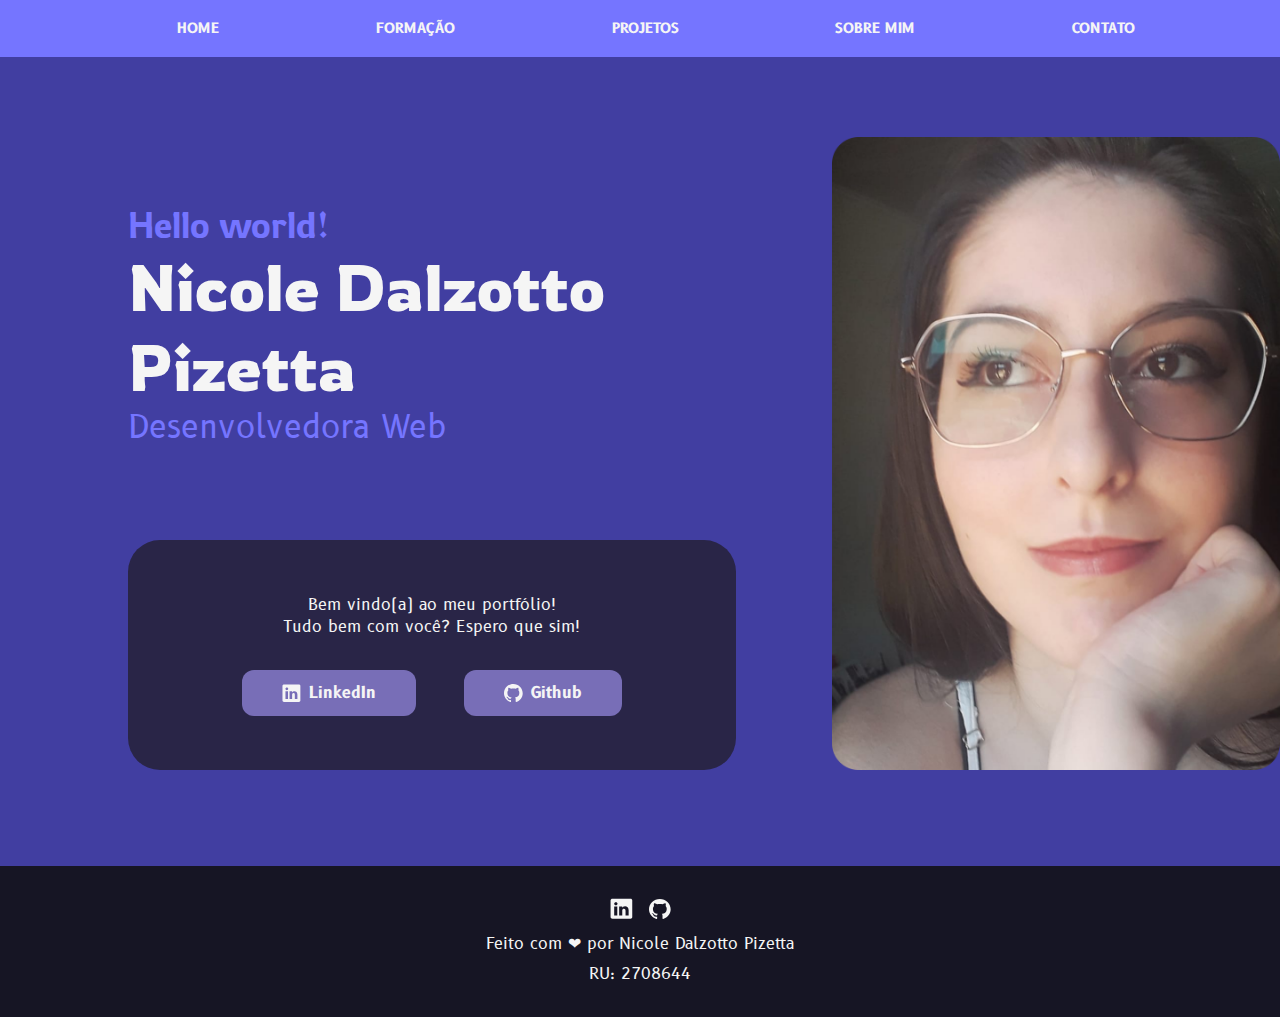
<file: index.html>
<!DOCTYPE html>
<html lang="pt-BR">
  <head>
    <meta charset="UTF-8" />
    <meta http-equiv="X-UA-Compatible" content="IE=edge" />
    <meta name="viewport" content="width=device-width, initial-scale=1.0" />
    <meta
      name="Portfolio de Nicole Dalzoto Pizetta"
      content="A personal website of a Web Developer, named Nicole. 
      Author: Nicole Dalzoto Pizetta,
      Category: Personal website"
    />
    <link rel="stylesheet" href="./assets/estilo.css" />
    <title>Nicole G.K. Dalzotto Pizetta - Portfolio</title>

    <link rel="preconnect" href="https://fonts.googleapis.com" />
    <link rel="preconnect" href="https://fonts.gstatic.com" crossorigin />
    <link
      href="https://fonts.googleapis.com/css2?family=B612:wght@400;700&family=Rowdies:wght@300;400&display=swap"
      rel="stylesheet"
    />
  </head>
  <body>
    <!-- Cabeçalho com barra de navegação -->
    <header>
      <nav>
        <ul>
          <li><a href="./index.html">Home</a></li>
          <li><a href="./formacao.html">Formação</a></li>
          <li><a href="./projetos.html">Projetos</a></li>
          <li><a href="./sobremim.html">Sobre mim</a></li>
          <li><a href="./contato.html">Contato</a></li>
        </ul>
      </nav>
    </header>

    <!-- Página Principal de apresentação -->
    <main id="main">
      <section id="hero">
        <div id="texts">
          <p id="hello">Hello world!</p>
          <h1>Nicole Dalzotto Pizetta</h1>
          <h2>Desenvolvedora Web</h2>
        </div>

        <img
          id="photo1"
          src="./assets/images/Foto1.png"
          alt="Foto de Nicole usando um óculos, com o rosto apoiado na mão, sorrindo e o olhar virado para o lado esquerdo."
        />

        <div id="apresentation">
          <p>
            Bem vindo(a) ao meu portfólio!
            <br />
            Tudo bem com você? Espero que sim!
          </p>
          <div id="apresentation-buttons">
            <a
              class="buttonBase"
              target="_blank"
              href="https://www.linkedin.com/in/nicoledpizetta/"
            >
              <img
                class="imgButton"
                src="./assets/images/logo-linkedin.svg"
                alt="Logo do LinkedIn"
              />
              LinkedIn
            </a>

            <a
              class="buttonBase"
              target="_blank"
              href="https://github.com/NicoleDPizetta"
            >
              <img
                class="imgButton"
                src="./assets/images/logo-github.svg"
                alt="Logo do Github"
              />
              Github
            </a>
          </div>
        </div>
      </section>
    </main>

    <!-- Rodapé -->
    <footer>
      <div id="socialLogos">
        <a
          class="logo"
          href="https://www.linkedin.com/in/nicoledpizetta/"
          target="_blank"
        >
          <img src="./assets/images/logo-linkedin.svg" alt="Logo do LinkedIn" />
        </a>

        <a
          class="logo"
          href="https://github.com/NicoleDPizetta"
          target="_blank"
        >
          <img src="./assets/images/logo-github.svg" alt="Logo do Github" />
        </a>
      </div>

      <div id="footerText">
        <p>Feito com ❤ por Nicole Dalzotto Pizetta</p>
        <p>RU: 2708644</p>
      </div>
    </footer>
  </body>
</html>
</file>
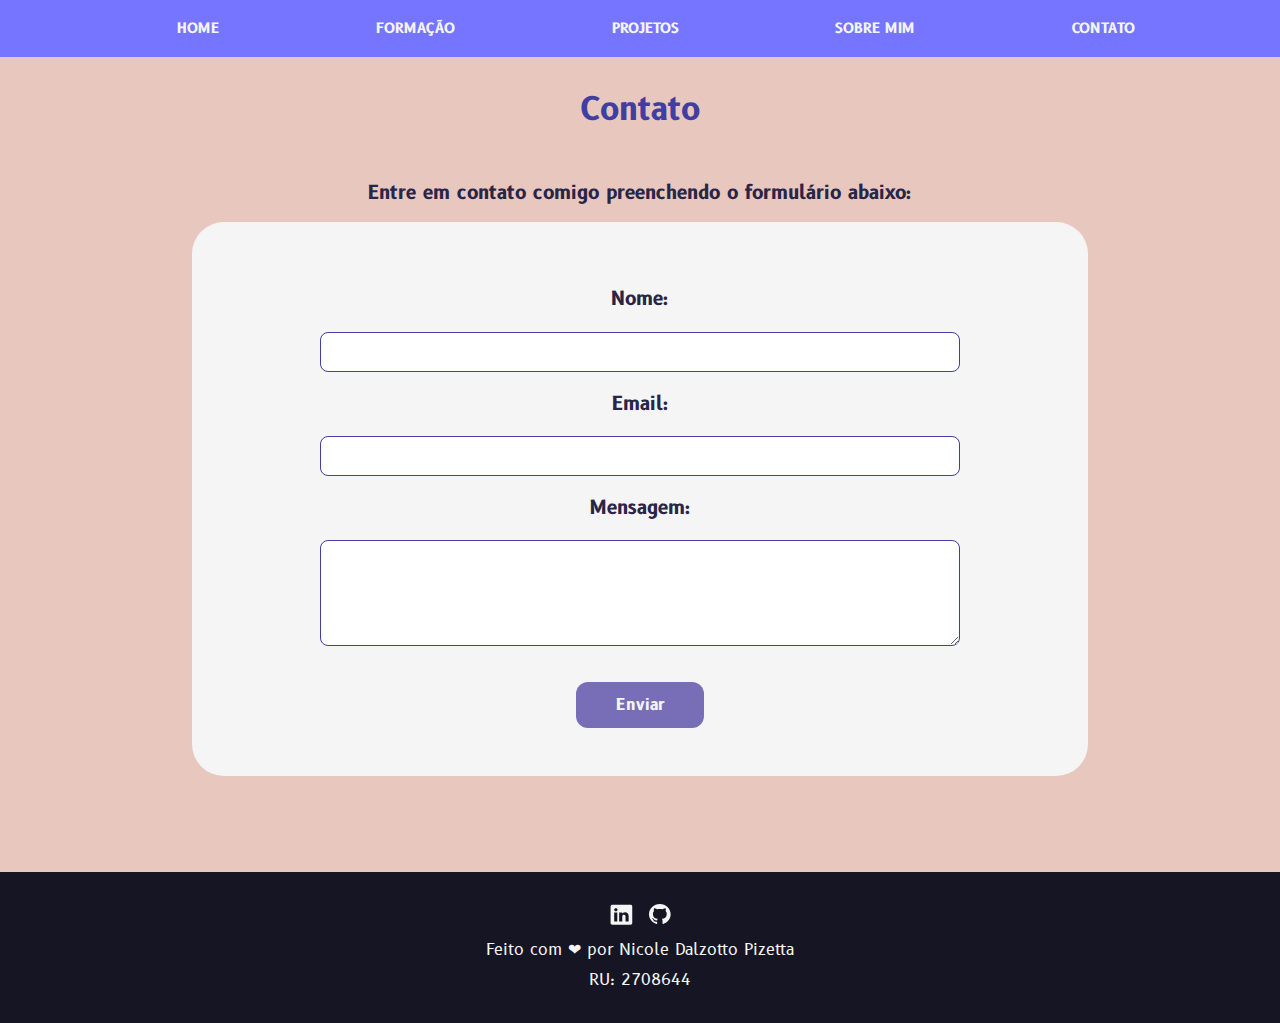
<file: contato.html>
<!DOCTYPE html>
<html lang="pt-BR">
  <head>
    <meta charset="UTF-8" />
    <meta http-equiv="X-UA-Compatible" content="IE=edge" />
    <meta name="viewport" content="width=device-width, initial-scale=1.0" />
    <meta
      name="Portfolio de Nicole Dalzoto Pizetta"
      content="A personal website of a Web Developer, named Nicole. 
      Author: Nicole Dalzoto Pizetta,
      Category: Personal website"
    />
    <link rel="stylesheet" href="./assets/estilo.css" />
    <title>Nicole G.K. Dalzotto Pizetta - Portfolio</title>

    <link rel="preconnect" href="https://fonts.googleapis.com" />
    <link rel="preconnect" href="https://fonts.gstatic.com" crossorigin />
    <link
      href="https://fonts.googleapis.com/css2?family=B612:wght@400;700&family=Rowdies:wght@300;400&display=swap"
      rel="stylesheet"
    />
  </head>
  <body>
    <!-- Cabeçalho com barra de navegação -->
    <header>
      <nav>
        <ul>
          <li><a href="./index.html">Home</a></li>
          <li><a href="./formacao.html">Formação</a></li>
          <li><a href="./projetos.html">Projetos</a></li>
          <li><a href="./sobremim.html">Sobre mim</a></li>
          <li><a href="./contato.html">Contato</a></li>
        </ul>
      </nav>
    </header>

    <!-- Página de Contato -->
    <main>
      <section id="contato">
        <h3>Contato</h3>
        <p>Entre em contato comigo preenchendo o formulário abaixo:</p>
        <div id="contatoContainer">
          <form>
            <label for="nome">Nome:</label>
            <input type="text" id="nome" name="nome" required />

            <label for="email">Email:</label>
            <input type="email" id="email" name="email" required />

            <label for="mensagem">Mensagem:</label>
            <textarea
              id="mensagem"
              name="mensagem"
              rows="4"
              required
            ></textarea>

            <a id="btnEnviar" class="buttonBase" target="_blank" href="#">
              Enviar
            </a>
          </form>
        </div>
      </section>
    </main>

    <!-- Rodapé -->
    <footer>
      <div id="socialLogos">
        <a
          class="logo"
          href="https://www.linkedin.com/in/nicoledpizetta/"
          target="_blank"
        >
          <img src="./assets/images/logo-linkedin.svg" alt="Logo do LinkedIn" />
        </a>

        <a
          class="logo"
          href="https://github.com/NicoleDPizetta"
          target="_blank"
        >
          <img src="./assets/images/logo-github.svg" alt="Logo do Github" />
        </a>
      </div>

      <div id="footerText">
        <p>Feito com ❤ por Nicole Dalzotto Pizetta</p>
        <p>RU: 2708644</p>
      </div>
    </footer>
  </body>
</html>
</file>
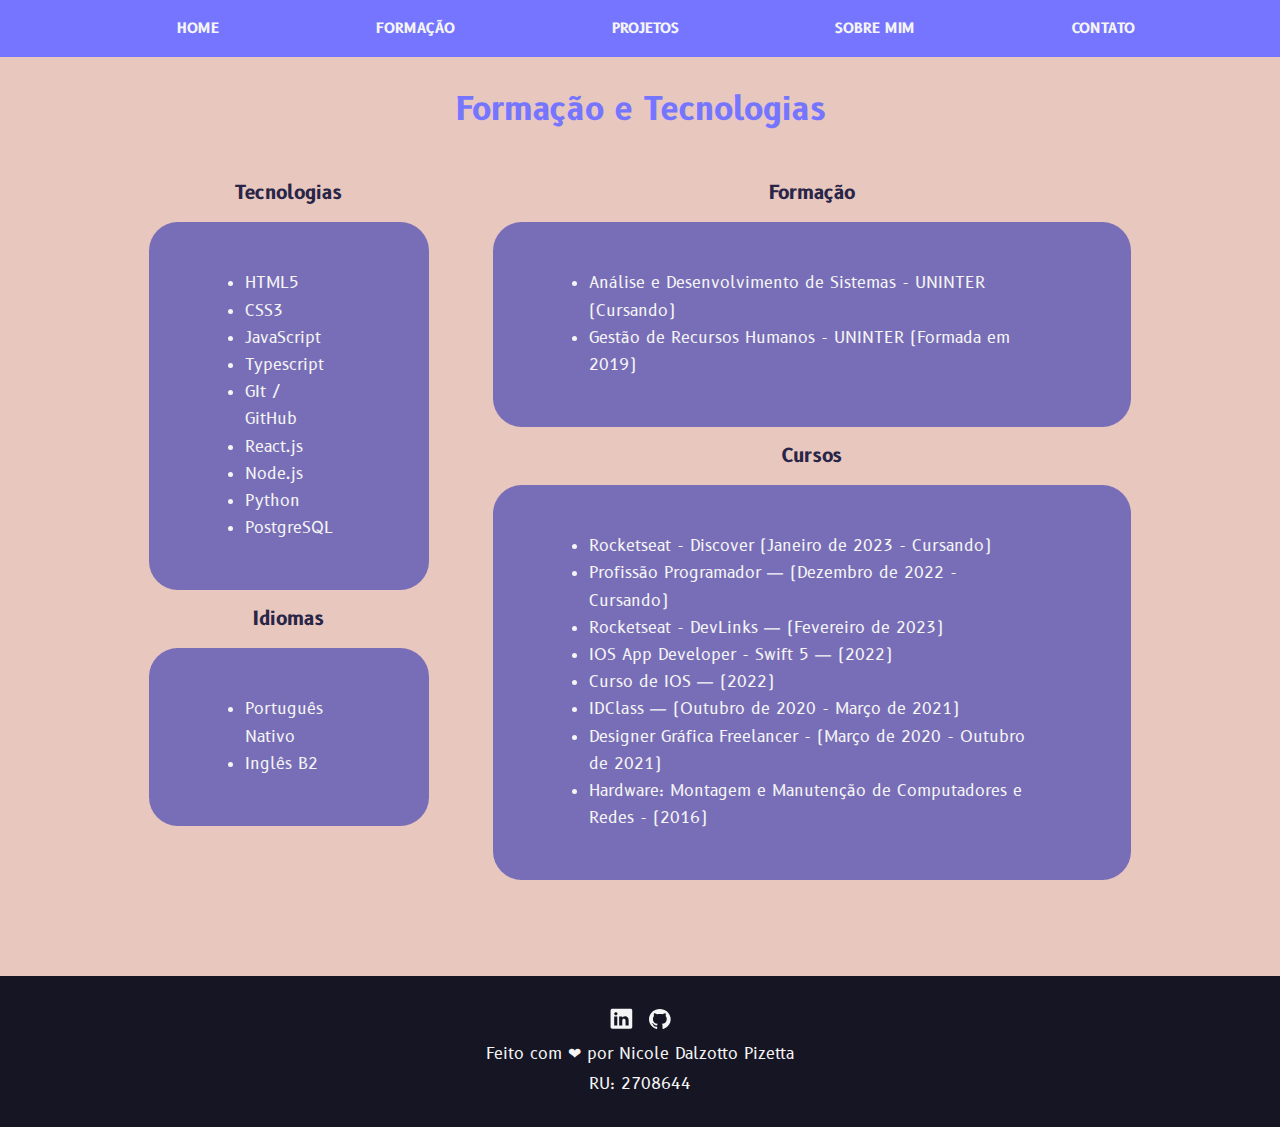
<file: formacao.html>
<!DOCTYPE html>
<html lang="pt-BR">
  <head>
    <meta charset="UTF-8" />
    <meta http-equiv="X-UA-Compatible" content="IE=edge" />
    <meta name="viewport" content="width=device-width, initial-scale=1.0" />
    <meta
      name="Portfolio de Nicole Dalzoto Pizetta"
      content="A personal website of a Web Developer, named Nicole. 
      Author: Nicole Dalzoto Pizetta,
      Category: Personal website"
    />
    <link rel="stylesheet" href="./assets/estilo.css" />
    <title>Nicole G.K. Dalzotto Pizetta - Portfolio</title>

    <link rel="preconnect" href="https://fonts.googleapis.com" />
    <link rel="preconnect" href="https://fonts.gstatic.com" crossorigin />
    <link
      href="https://fonts.googleapis.com/css2?family=B612:wght@400;700&family=Rowdies:wght@300;400&display=swap"
      rel="stylesheet"
    />
  </head>

  <body>
    <!-- Cabeçalho com barra de navegação -->
    <header>
      <nav>
        <ul>
          <li><a href="./index.html">Home</a></li>
          <li><a href="./formacao.html">Formação</a></li>
          <li><a href="./projetos.html">Projetos</a></li>
          <li><a href="./sobremim.html">Sobre mim</a></li>
          <li><a href="./contato.html">Contato</a></li>
        </ul>
      </nav>
    </header>

    <!-- Página de Formação e Tecnologias -->
    <main>
      <section id="formation" class="padding">
        <h3>Formação e Tecnologias</h3>

        <div id="formationDiv">
          <div>
            <h5>Tecnologias</h5>
            <ul id="formacaoDiv" class="container-formation">
              <li>HTML5</li>
              <li>CSS3</li>
              <li>JavaScript</li>
              <li>Typescript</li>
              <li>GIt / GitHub</li>
              <li>React.js</li>
              <li>Node.js</li>
              <li>Python</li>
              <li>PostgreSQL</li>
            </ul>

            <h5>Idiomas</h5>
            <ul id="formacaoDiv" class="container-formation">
              <li>Português Nativo</li>
              <li>Inglês B2</li>
            </ul>
          </div>

          <div>
            <h5>Formação</h5>
            <ul id="formacaoDiv" class="container-formation">
              <li>
                Análise e Desenvolvimento de Sistemas - UNINTER (Cursando)
              </li>
              <li>Gestão de Recursos Humanos - UNINTER (Formada em 2019)</li>
            </ul>

            <h5>Cursos</h5>
            <ul id="formacaoDiv" class="container-formation">
              <li>Rocketseat - Discover (Janeiro de 2023 - Cursando)</li>
              <li>Profissão Programador — (Dezembro de 2022 - Cursando)</li>
              <li>Rocketseat - DevLinks — (Fevereiro de 2023)</li>
              <li>IOS App Developer - Swift 5 — (2022)</li>
              <li>Curso de IOS — (2022)</li>
              <li>IDClass — (Outubro de 2020 - Março de 2021)</li>
              <li>
                Designer Gráfica Freelancer - (Março de 2020 - Outubro de 2021)
              </li>
              <li>
                Hardware: Montagem e Manutenção de Computadores e Redes - (2016)
              </li>
            </ul>
          </div>
        </div>
      </section>
    </main>

    <!-- Rodapé -->
    <footer>
      <div id="socialLogos">
        <a
          class="logo"
          href="https://www.linkedin.com/in/nicoledpizetta/"
          target="_blank"
        >
          <img src="./assets/images/logo-linkedin.svg" alt="Logo do LinkedIn" />
        </a>

        <a
          class="logo"
          href="https://github.com/NicoleDPizetta"
          target="_blank"
        >
          <img src="./assets/images/logo-github.svg" alt="Logo do Github" />
        </a>
      </div>

      <div id="footerText">
        <p>Feito com ❤ por Nicole Dalzotto Pizetta</p>
        <p>RU: 2708644</p>
      </div>
    </footer>
  </body>
</html>
</file>
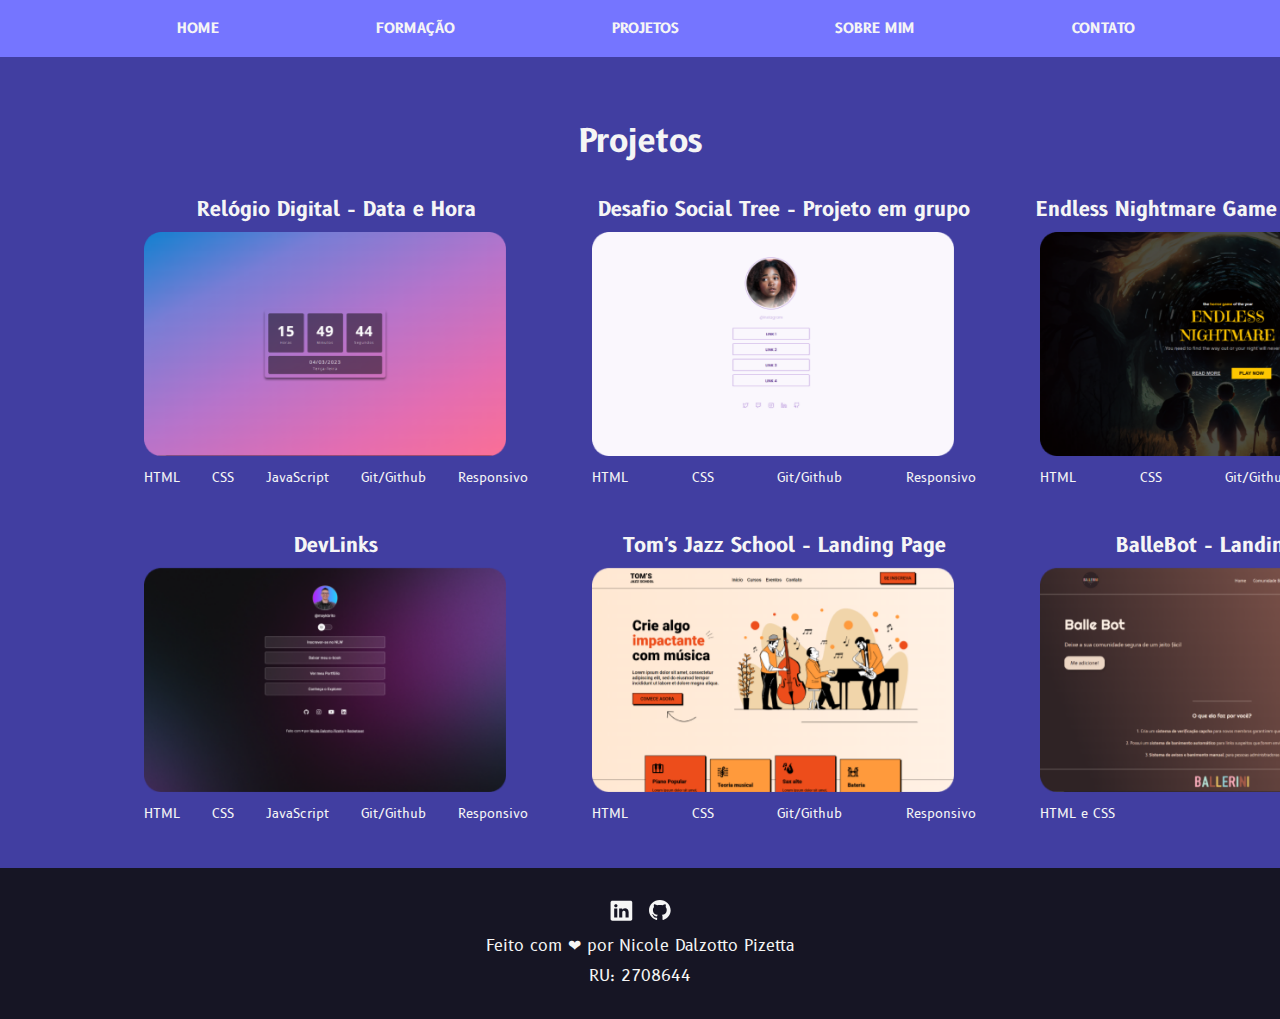
<file: projetos.html>
<!DOCTYPE html>
<html lang="pt-BR">
  <head>
    <meta charset="UTF-8" />
    <meta http-equiv="X-UA-Compatible" content="IE=edge" />
    <meta name="viewport" content="width=device-width, initial-scale=1.0" />
    <meta
      name="Portfolio de Nicole Dalzoto Pizetta"
      content="A personal website of a Web Developer, named Nicole. 
      Author: Nicole Dalzoto Pizetta,
      Category: Personal website"
    />
    <link rel="stylesheet" href="./assets/estilo.css" />
    <title>Nicole G.K. Dalzotto Pizetta - Portfolio</title>

    <link rel="preconnect" href="https://fonts.googleapis.com" />
    <link rel="preconnect" href="https://fonts.gstatic.com" crossorigin />
    <link
      href="https://fonts.googleapis.com/css2?family=B612:wght@400;700&family=Rowdies:wght@300;400&display=swap"
      rel="stylesheet"
    />
  </head>
  <body>
    <!-- Cabeçalho com barra de navegação -->
    <header>
      <nav>
        <ul>
          <li><a href="./index.html">Home</a></li>
          <li><a href="./formacao.html">Formação</a></li>
          <li><a href="./projetos.html">Projetos</a></li>
          <li><a href="./sobremim.html">Sobre mim</a></li>
          <li><a href="./contato.html">Contato</a></li>
        </ul>
      </nav>
    </header>

    <!-- Página de portfolio de Projetos -->
    <main>
      <section id="projects">
        <h3>Projetos</h3>

        <div class="projectsGrid">
          <article id="project1">
            <p class="title-project">Relógio Digital - Data e Hora</p>

            <div class="container-project">
              <img
                class="project-img"
                src="./assets/projects/relogio-digital.png"
                alt="Screenshot do projeto"
              />
              <div class="project-links">
                <a
                  class="preview"
                  href="https://nicoledpizetta.github.io/Relogio-Digital/"
                  >Preview site</a
                >
                <a
                  class="repository"
                  target="_blank"
                  href="https://github.com/NicoleDPizetta/Relogio-Digital"
                  >Repositório</a
                >
              </div>
            </div>

            <div class="description">
              <p>HTML</p>
              <p>CSS</p>
              <p>JavaScript</p>
              <p>Git/Github</p>
              <p>Responsivo</p>
            </div>
          </article>

          <article id="project2">
            <p class="title-project">Desafio Social Tree - Projeto em grupo</p>

            <div class="container-project">
              <img
                class="project-img"
                src="./assets/projects/social-tree-estudoemgrupo.png"
                alt="Screenshot do projeto"
              />
              <div class="project-links">
                <a
                  class="preview"
                  target="_blank"
                  href="https://nicoledpizetta.github.io/SocialTree-EstudoEmGrupo/"
                  >Preview site</a
                >
                <a
                  class="repository"
                  target="_blank"
                  href="https://github.com/NicoleDPizetta/SocialTree-EstudoEmGrupo/blob/main/README.md"
                  >Repositório</a
                >
              </div>
            </div>

            <div class="description">
              <p>HTML</p>
              <p>CSS</p>
              <p>Git/Github</p>
              <p>Responsivo</p>
            </div>
          </article>

          <article id="project3">
            <p class="title-project">Endless Nightmare Game - Landing Page</p>

            <div class="container-project">
              <img
                class="project-img"
                src="./assets/projects/endless-nightmare-landing-page.png"
                alt="Screenshot do projeto"
              />
              <div class="project-links">
                <a
                  class="preview"
                  target="_blank"
                  href="https://nicoledpizetta.github.io/EndlessNightmareGame/"
                  >Preview site</a
                >
                <a
                  class="repository"
                  target="_blank"
                  href="https://github.com/NicoleDPizetta/EndlessNightmareGame"
                  >Repositório</a
                >
              </div>
            </div>

            <div class="description">
              <p>HTML</p>
              <p>CSS</p>
              <p>Git/Github</p>
              <p>Responsivo</p>
            </div>
          </article>

          <article id="project4">
            <p class="title-project">DevLinks</p>

            <div class="container-project">
              <img
                class="project-img"
                src="./assets/projects/devlinks-social-tree.png"
                alt="Screenshot do projeto"
              />
              <div class="project-links">
                <a
                  class="preview"
                  target="_blank"
                  href="https://nicoledpizetta.github.io/DevLinks/"
                  >Preview site</a
                >
                <a
                  class="repository"
                  target="_blank"
                  href="https://github.com/NicoleDPizetta/DevLinks"
                  >Repositório</a
                >
              </div>
            </div>

            <div class="description">
              <p>HTML</p>
              <p>CSS</p>
              <p>JavaScript</p>
              <p>Git/Github</p>
              <p>Responsivo</p>
            </div>
          </article>

          <article id="project5">
            <p class="title-project">Tom's Jazz School - Landing Page</p>

            <div class="container-project">
              <img
                class="project-img"
                src="./assets/projects/toms-jazz-school-landing-page.png"
                alt="Screenshot do projeto"
              />
              <div class="project-links">
                <a
                  class="preview"
                  target="_blank"
                  href="https://nicoledpizetta.github.io/Tom-sJazzSchool-LandingPage/"
                  >Preview site</a
                >
                <a
                  class="repository"
                  target="_blank"
                  href="https://github.com/NicoleDPizetta/Tom-sJazzSchool-LandingPage/blob/main/README.md"
                  >Repositório</a
                >
              </div>
            </div>

            <div class="description">
              <p>HTML</p>
              <p>CSS</p>
              <p>Git/Github</p>
              <p>Responsivo</p>
            </div>
          </article>

          <article id="project6">
            <p class="title-project">BalleBot - Landing Page</p>

            <div class="container-project">
              <img
                class="project-img"
                src="./assets/projects/balle-bot-landing-page.png"
                alt="Screenshot do projeto"
              />
              <div class="project-links">
                <a
                  class="preview"
                  target="_blank"
                  href="https://nicoledpizetta.github.io/BalleBot-LadingPage/"
                  >Preview site</a
                >
                <a
                  class="repository"
                  target="_blank"
                  href="https://github.com/NicoleDPizetta/BalleBot-LadingPage"
                  >Repositório</a
                >
              </div>
            </div>

            <div class="description">
              <p>HTML e CSS</p>
            </div>
          </article>
        </div>
      </section>
    </main>

    <!-- Rodapé -->
    <footer>
      <div id="socialLogos">
        <a
          class="logo"
          href="https://www.linkedin.com/in/nicoledpizetta/"
          target="_blank"
        >
          <img src="./assets/images/logo-linkedin.svg" alt="Logo do LinkedIn" />
        </a>

        <a
          class="logo"
          href="https://github.com/NicoleDPizetta"
          target="_blank"
        >
          <img src="./assets/images/logo-github.svg" alt="Logo do Github" />
        </a>
      </div>

      <div id="footerText">
        <p>Feito com ❤ por Nicole Dalzotto Pizetta</p>
        <p>RU: 2708644</p>
      </div>
    </footer>
  </body>
</html>
</file>
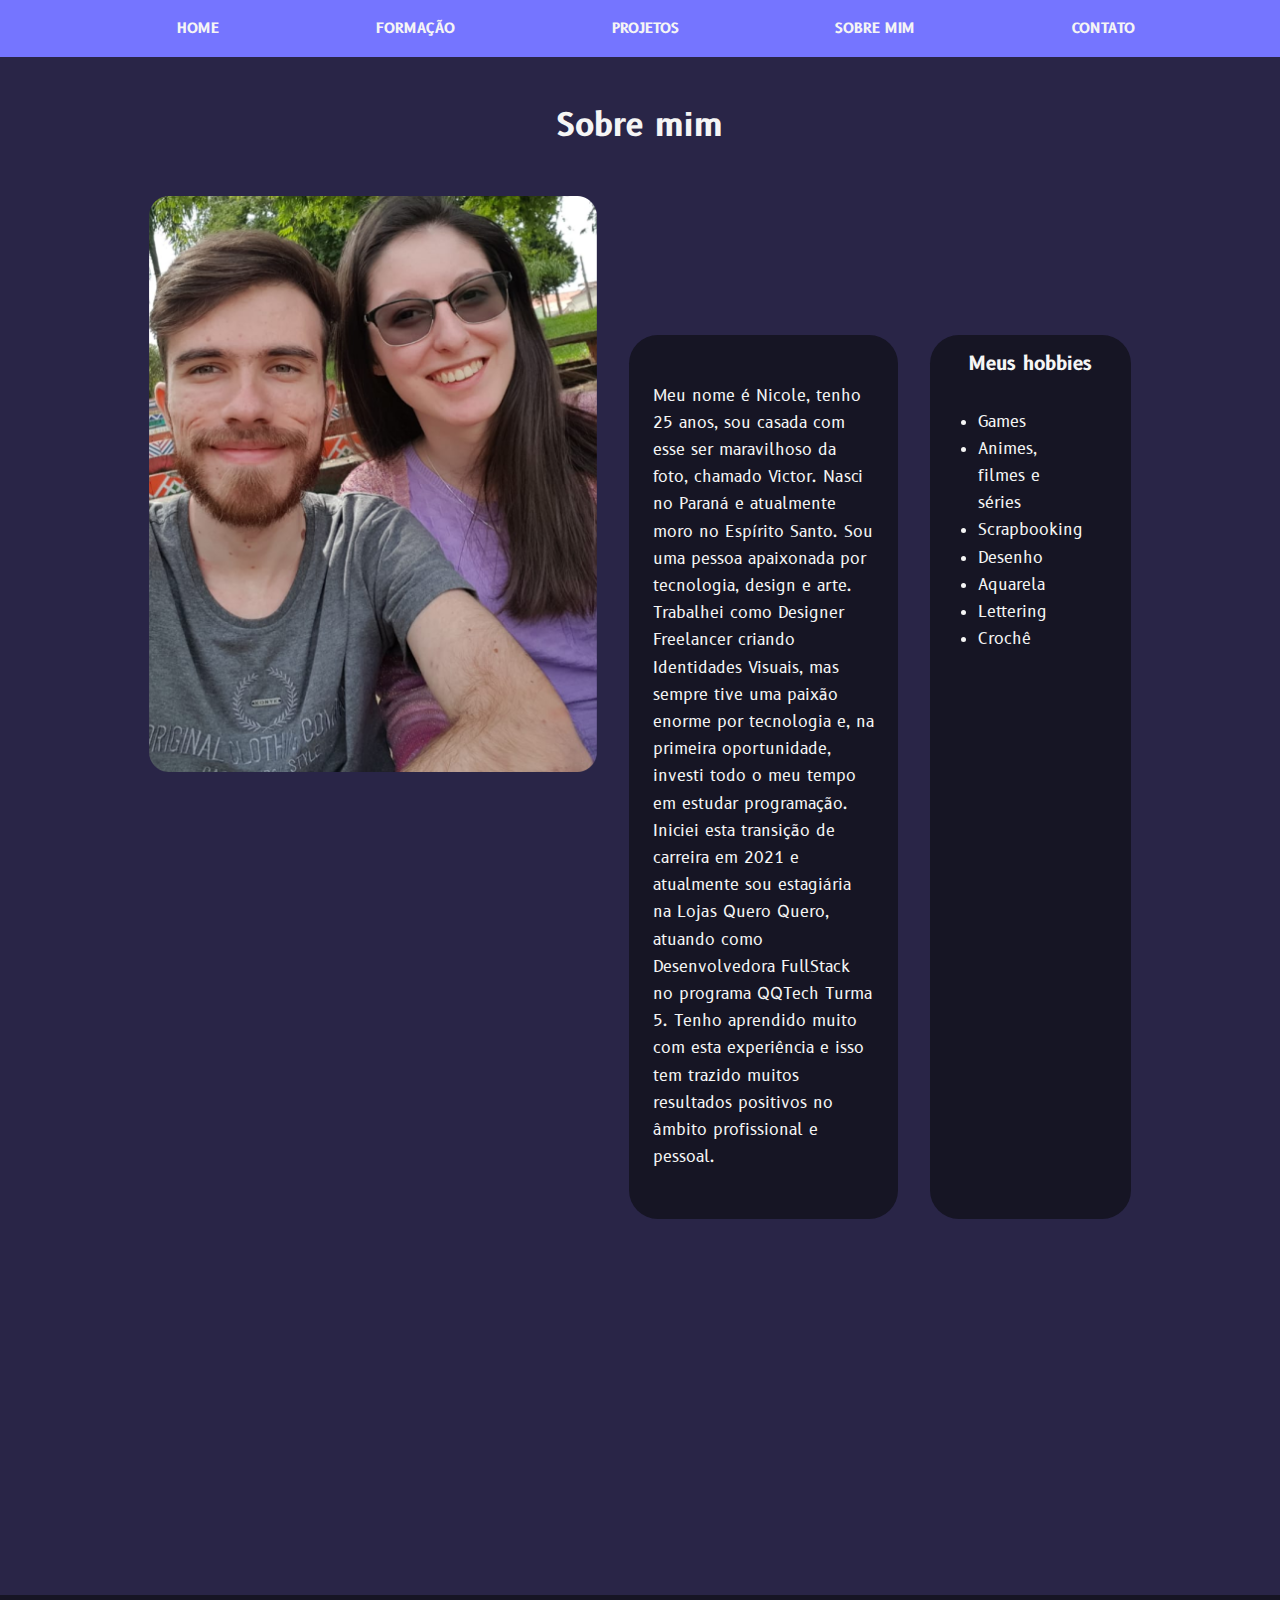
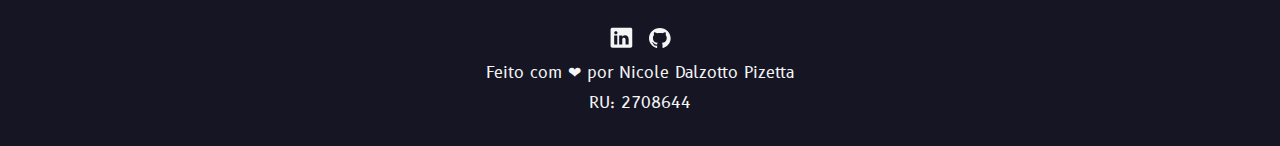
<file: sobremim.html>
<!DOCTYPE html>
<html lang="pt-BR">
  <head>
    <meta charset="UTF-8" />
    <meta http-equiv="X-UA-Compatible" content="IE=edge" />
    <meta name="viewport" content="width=device-width, initial-scale=1.0" />
    <meta
      name="Portfolio de Nicole Dalzoto Pizetta"
      content="A personal website of a Web Developer, named Nicole. 
      Author: Nicole Dalzoto Pizetta,
      Category: Personal website"
    />
    <link rel="stylesheet" href="./assets/estilo.css" />
    <title>Nicole G.K. Dalzotto Pizetta - Portfolio</title>

    <link rel="preconnect" href="https://fonts.googleapis.com" />
    <link rel="preconnect" href="https://fonts.gstatic.com" crossorigin />
    <link
      href="https://fonts.googleapis.com/css2?family=B612:wght@400;700&family=Rowdies:wght@300;400&display=swap"
      rel="stylesheet"
    />
  </head>
  <body>
    <!-- Cabeçalho com barra de navegação -->
    <header>
      <nav>
        <ul>
          <li><a href="./index.html">Home</a></li>
          <li><a href="./formacao.html">Formação</a></li>
          <li><a href="./projetos.html">Projetos</a></li>
          <li><a href="./sobremim.html">Sobre mim</a></li>
          <li><a href="./contato.html">Contato</a></li>
        </ul>
      </nav>
    </header>

    <!-- Página Sobre mim -->
    <main>
      <section id="aboutMe" class="padding">
        <h3>Sobre mim</h3>

        <div id="aboutDiv">
          <img
            id="photo2"
            src="./assets/images/foto2.png"
            alt="Foto do casal Nicole e Victor, sentado ao lado um do outro, sorrindo. Nicole usa um óculos e está inclinada na direção de Victor."
          />

          <div id="myBIO" class="container-about">
            <p>
              Meu nome é Nicole, tenho 25 anos, sou casada com esse ser
              maravilhoso da foto, chamado Victor. Nasci no Paraná e atualmente
              moro no Espírito Santo. Sou uma pessoa apaixonada por tecnologia,
              design e arte.
              <br />
              Trabalhei como Designer Freelancer criando Identidades Visuais,
              mas sempre tive uma paixão enorme por tecnologia e, na primeira
              oportunidade, investi todo o meu tempo em estudar programação.
              <br />
              Iniciei esta transição de carreira em 2021 e atualmente sou
              estagiária na Lojas Quero Quero, atuando como Desenvolvedora
              FullStack no programa QQTech Turma 5. Tenho aprendido muito com
              esta experiência e isso tem trazido muitos resultados positivos no
              âmbito profissional e pessoal.
            </p>
          </div>

          <div id="hobbies" class="container-about">
            <h5>Meus hobbies</h5>
            <ul>
              <li>Games</li>
              <li>Animes, filmes e séries</li>
              <li>Scrapbooking</li>
              <li>Desenho</li>
              <li>Aquarela</li>
              <li>Lettering</li>
              <li>Crochê</li>
            </ul>
          </div>
        </div>
      </section>
    </main>

    <!-- Rodapé -->
    <footer>
      <div id="socialLogos">
        <a
          class="logo"
          href="https://www.linkedin.com/in/nicoledpizetta/"
          target="_blank"
        >
          <img src="./assets/images/logo-linkedin.svg" alt="Logo do LinkedIn" />
        </a>

        <a
          class="logo"
          href="https://github.com/NicoleDPizetta"
          target="_blank"
        >
          <img src="./assets/images/logo-github.svg" alt="Logo do Github" />
        </a>
      </div>

      <div id="footerText">
        <p>Feito com ❤ por Nicole Dalzotto Pizetta</p>
        <p>RU: 2708644</p>
      </div>
    </footer>
  </body>
</html>
</file>
<file: assets/estilo.css>
/* ----- Reset do CSS ----- */
* {
  margin: 0;
  padding: 0;
  box-sizing: border-box;
  text-decoration: none;
  font-family: "B612", sans-serif;
}

/* ----- REUTILIZÁVEIS ----- */
/* ----- Variáveis de cores e estilos personalizados ----- */
:root {
  --white: #f5f5f5;
  --black: #161524;
  --dark-purple: #292547;
  --pale-purple: #786eb7;
  --purple: #413ea1;
  --light-purple: #7575ff;
  --cream: #e8c7bf;

  --h3-titles: 700 2rem "B612", sans-serif;
  --h3-margin: 2rem;
  --h3-padding: 3rem;

  --h5-titles: 700 1.2rem "B612", sans-serif;
  --h5-margin: 1rem;
}

html,
body {
  background-color: var(--cream);
}

.padding {
  padding: 0 9.3rem;
}

/* ----- Estilo dos botões ----- */
.buttonBase {
  color: var(--white);
  background: var(--pale-purple);
  border-radius: 0.75rem;
  padding: 0.75rem 2.5rem;
  font: 700 1rem "B612", sans-serif;
  display: flex;
  align-items: center;
  justify-content: center;
  gap: 0.5rem;
  cursor: pointer;
  border: none;
}

.imgButton {
  width: 1.2rem;
  height: 1.2rem;
}

.buttonBase:hover {
  transition: 0.5s ease-in-out;
  background-color: var(--light-purple);
}

/* ----- CABEÇALHO ----- */
nav {
  font: 700 0.9rem "B612", sans-serif;
  background-color: var(--light-purple);
  padding: .5rem;
}

nav ul {
  display: flex;
  flex-direction: row;
  align-items: center;
  justify-content: space-evenly;
  gap: 4.2rem;
  padding: 0 3rem 0 5rem;
  text-transform: uppercase;
}

nav li {
  margin: 0.7rem 0;
  list-style-type: none;
}

nav a {
  color: var(--white);
}

nav a:hover {
  transition: 0.5s ease-in-out;
  color: var(--purple);
}

/* ----- APRESENTAÇÃO ----- */
#main {
  background: var(--purple);
  display: flex;
  flex-direction: column;
  align-items: center;
}

#hero {
  width: 80vw;
  display: grid;
  grid-template-columns: 2fr 1fr 1fr;
  column-gap: 3rem;
  grid-template-areas:
    "texts texts  photo"
    "texts texts  photo"
    "apresentation . photo";
  margin: 5rem 9rem 6rem;
}

#texts {
  grid-area: texts;
  padding: 4rem 0;
}

#hello {
  font: 300 2.3rem "Rowdies", cursive;
  color: var(--light-purple);
}

#hero h1 {
  font: 400 4rem "Rowdies", cursive;
  color: var(--white);
}

#hero h2 {
  font: 400 2rem "B612", sans-serif;
  color: var(--light-purple);
}

#photo1 {
  grid-area: photo;
  width: 28rem;
  height: auto;
}

#apresentation {
  width: 38rem;
  grid-area: apresentation;
  display: flex;
  flex-direction: column;
  align-items: center;
  justify-content: center;
  padding: 3rem 0;
  border-radius: 2rem;
  background-color: var(--dark-purple);
  color: var(--white);
  font: 400 1rem "B612", sans-serif;
  text-align: center;
}

#apresentation-buttons {
  display: flex;
  gap: 3rem;
  text-align: center;
  margin-top: 2rem;
}

/* ----- FORMAÇÃO E TECNOLOGIAS ----- */
#formation {
  width: 100%;
  text-align: center;
  margin-bottom: 6rem;
  margin-top: 2rem;
  list-style-type: circle;
}

#formationDiv {
  display: flex;
  justify-content: space-evenly;
  gap: 4rem;
  color: var(--white);
}

.container-formation {
  text-align: left;
  background-color: var(--pale-purple);
  border-radius: 1.8rem;
  line-height: 1.7rem;
  padding: 3rem 6rem;
}

#formation h3 {
  color: var(--light-purple);
  font: var(--h3-titles);
  margin: var(--h3-margin);
}

#stacksDiv {
  display: flex;
  align-items: center;
  justify-content: space-between;
}

#formation h5 {
  font: var(--h5-titles);
  color: var(--dark-purple);
  margin: var(--h5-margin);
}

/* ----- PORTFOLIO DE PROJETOS ----- */
.projectsGrid {
  display: grid;
  grid-template-columns: 1fr 1fr 1fr;
  grid-template-rows: 1fr 1fr;
  gap: 2rem;
  grid-template-areas:
    "project1 project2 project3"
    "project4 project5 project6";
}

#project1 {
  grid-area: project1;
}
#project2 {
  grid-area: project2;
}
#project3 {
  grid-area: project3;
}
#project4 {
  grid-area: project4;
}
#project5 {
  grid-area: project5;
}
#project6 {
  grid-area: project6;
}

#projects {
  width: 100%;
  background-color: var(--purple);
  padding: 2rem 8rem;
}

article {
  display: flex;
  flex-direction: column;
  align-items: center;
  justify-content: center;
}

#projects h3 {
  text-align: center;
  color: var(--white);
  font: var(--h3-titles);
  margin: var(--h3-margin);
}

.title-project {
  font: 700 1.25rem "B612", sans-serif;
  color: var(--white);
  margin-bottom: 0.5rem;
}

.container-project {
  width: 24rem;
  position: relative;
}

.project-img {
  height: 14rem;
  opacity: 1;
  display: block;
  transition: 0.5s ease;
  backface-visibility: hidden;
}

.project-links {
  display: flex;
  flex-direction: column;
  gap: 0.8rem;
  transition: 0.5s ease;
  opacity: 0;
  position: absolute;
  top: 50%;
  left: 50%;
  transform: translate(-50%, -50%);
  -ms-transform: translate(-50%, -50%);
}

.container-project:hover .project-img {
  opacity: 0.3;
}

.container-project:hover .project-links {
  opacity: 1;
}

.project-links a {
  color: var(--white);
  border-radius: 0.75rem;
  padding: 0.75rem 2.5rem;
  font: 700 1rem "B612", sans-serif;
}

#projects .description {
  width: 26rem;
  display: flex;
  align-items: center;
  justify-content: space-between;
  padding: 0.8rem 1rem;
  font: 400 0.8rem "B612", sans-serif;
  color: var(--white);
}

/* ----- SOBRE MIM ----- */
#aboutMe {
  background-color: var(--dark-purple);
  color: var(--white);
  padding-bottom: 6rem;
}

#aboutMe h3 {
  font: var(--h3-titles);
  text-align: center;
  padding: var(--h3-padding);
}

#aboutDiv {
  display: grid;
  grid-template-columns: 1fr 2.5fr 0.8fr;
  grid-template-rows: 0.3fr 2fr 0.5fr;
  grid-template-areas:
    "photo2 . ."
    "photo2 about  hobbie"
    "photo2 buttons .";
  gap: 2rem;
}

.container-about {
  background-color: var(--black);
  border-radius: 1.8rem;
  line-height: 1.7rem;
}

#photo2 {
  width: 28rem;
  height: 36rem;
  grid-area: photo2;
}

#myBIO {
  grid-area: about;
  padding: 3rem 1.5rem;
}

#hobbies {
  grid-area: hobbie;
  list-style-type: circle;
}

#hobbies h5 {
  font: var(--h5-titles);
  margin: var(--h5-margin);
  text-align: center;
}

#hobbies ul {
  margin: 2rem 3rem;
}

/* ----- CONTATO ----- */
#contato {
  width: 100%;
  display: flex;
  flex-direction: column;
  align-items: center;
  justify-content: center;
  text-align: center;
}

#contato h3 {
  font: var(--h3-titles);
  color: var(--purple);
  margin: var(--h3-margin);
}

#contato p {
  font: var(--h5-titles);
  color: var(--dark-purple);
  margin: var(--h5-margin);
}

#contatoContainer {
  width: 70%;
  display: flex;
  align-items: center;
  justify-content: center;
  padding: 3rem;
  background-color: var(--white);
  border-radius: 2rem;
  margin-bottom: 6rem;
}

#contatoContainer form {
  width: 80%;
  display: flex;
  flex-direction: column;
  align-items: center;
}

#contatoContainer label {
  font: var(--h5-titles);
  color: var(--dark-purple);
  margin: var(--h5-margin);
}

#contatoContainer input,
#contatoContainer textarea {
  padding: 0.5rem;
  margin: 0.2rem 0; 
  border: 1px solid var(--purple); 
  border-radius: 0.5rem;
  font: 400 1rem "B612", sans-serif;
}

#contatoContainer input {
  width: 100%;
}

#contatoContainer textarea {
  min-width: 100%;
  max-width: 100%;
}

#btnEnviar {
  margin-top: 2rem;
}

/* ----- RODAPÉ ----- */
footer {
  background-color: var(--black);
  color: var(--white);
  padding: 2rem;
  text-align: center;
}

#socialLogos {
  display: flex;
  align-items: center;
  justify-content: center;
  margin-bottom: .5rem;
  gap: 1rem;
}

#socialLogos img {
  width: 1.5srem;
}

#footerText {
  display: flex;
  flex-direction: column;
  align-items: center;
  justify-content: center;
  font-size: 1rem;
  gap: .5rem;
}
</file>
